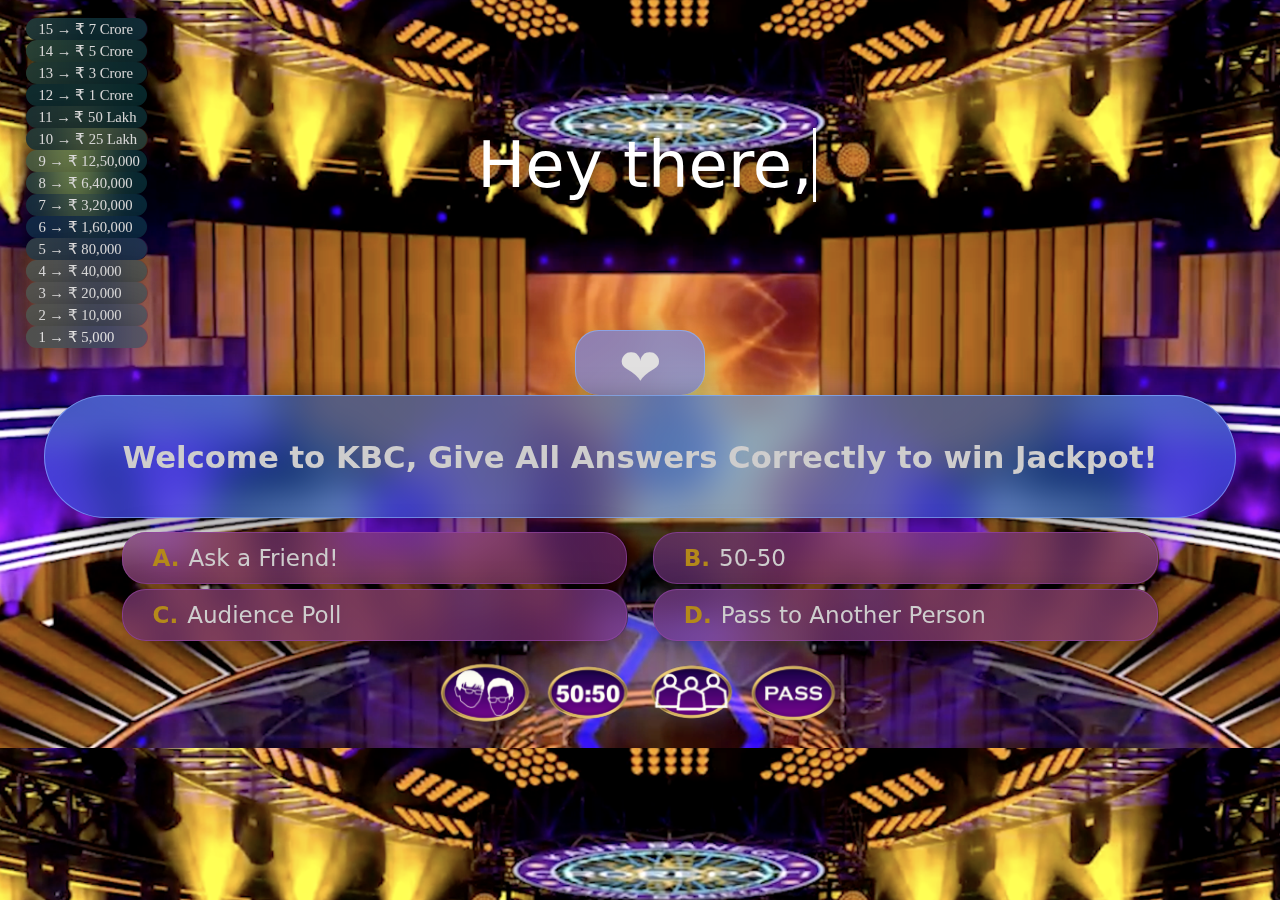
<file: index.html>
<!DOCTYPE html>
<html lang="en">

<head>
  <meta charset="UTF-8">
  <meta http-equiv="X-UA-Compatible" content="IE=edge">
  <meta name="viewport" content="width=device-width, initial-scale=1.0">

  <title>Kaun Banega Crorepati</title>

  <link rel="icon" href="logo.webp" type="image/x-icon">
  <link rel="stylesheet" href="style.css">
</head>

<body>
  <!-- Title Container -->
  <div class="title" id="main">

    <!-- Questions Checkpoint Container -->
    <div class="checkpoints colors">
      <p id="q15" class="glass-checkpoint15 colors">15 &#8594 &#8377; 7 Crore</p>
      <p id="q14" class="glass-checkpoint14 colors">14 &#8594 &#8377; 5 Crore</p>
      <p id="q13" class="glass-checkpoint13 colors">13 &#8594 &#8377; 3 Crore</p>
      <p id="q12" class="glass-checkpoint12 colors">12 &#8594 &#8377; 1 Crore</p>
      <p id="q11" class="glass-checkpoint11 colors">11 &#8594 &#8377; 50 Lakh</p>
      <p id="q10" class="glass-checkpoint10 colors">10 &#8594 &#8377; 25 Lakh</p>
      <p id="q9" class="glass-checkpoint9 colors">9 &#8594 &#8377; 12,50,000</p>
      <p id="q8" class="glass-checkpoint8 colors">8 &#8594 &#8377; 6,40,000</p>
      <p id="q7" class="glass-checkpoint7 colors">7 &#8594 &#8377; 3,20,000</p>
      <p id="q6" class="glass-checkpoint6 colors">6 &#8594 &#8377; 1,60,000</p>
      <p id="q5" class="glass-checkpoint5 colors">5 &#8594 &#8377; 80,000</p>
      <p id="q4" class="glass-checkpoint4 colors">4 &#8594 &#8377; 40,000</p>
      <p id="q3" class="glass-checkpoint3 colors">3 &#8594 &#8377; 20,000</p>
      <p id="q2" class="glass-checkpoint2 colors">2 &#8594 &#8377; 10,000</p>
      <p id="q1" class="glass-checkpoint1 colors">1 &#8594 &#8377; 5,000</p>
    </div>

    <!-- Typing Animation -->
    <div class="typing">
      <div class="wrapper center">
        <div class="typing-demo-1">Hey there,</div>
        <div class="typing-demo-2">Welcome to KBC!</div>
        <div class="typing-demo-3">Good Luck :)</div>
      </div>
    </div>

  </div>

  <!-- Time Counter Container -->
  <div class="timerContainer center">
    <div class="timer colors glass-timer question-border half-circle center" id="time-counter">&#10084;</div>
  </div>

  <!-- Question Container -->
  <div class="question-block center">

    <div id="question" class="glass-question question-border colors center">
      <b id="write-question" class="colors">Welcome to KBC, Give All Answers Correctly to win Jackpot!</b>
    </div>
  </div>

  <!-- Options Container -->
  <div id="option-block1">

    <div class="options glass-option1 option1-border colors" id="option1">
      <b id="a">A. </b>
      <p class="write-options colors" id="write-option1">Ask a Friend!</p>
    </div>

    <div class="options colors option2-border glass-option2" id="option2">
      <b id="a">B. </b>
      <p class="write-options colors" id="write-option2">50-50</p>
    </div>
  </div>

  <div id="option-block2">

    <div class="options colors option3-border glass-option3" id="option3">
      <b id="a">C. </b>
      <p class="write-options colors" id="write-option3">Audience Poll</p>
    </div>

    <div class="options colors option4-border glass-option4" id="option4">
      <b id="a">D. </b>
      <p class="write-options colors" id="write-option4">Pass to Another Person</p>
    </div>
  </div>

  <!-- Lifeline Container -->
  <div class="lifeline-block center">
    <div id="askAFriend">
      <img id="lifeline1" src="Ask a Friend.png">
    </div>

    <div id="q50-50">
      <img id="lifeline2" src="50-50.png">
    </div>

    <div id="audiencePoll">
      <img id="lifeline3" src="Audience Poll.png">
    </div>

    <div id="pass">
      <img id="lifeline4" src="Pass.png">
    </div>
  </div>

  <script src="script.js"></script>
</body>

</html>
</file>
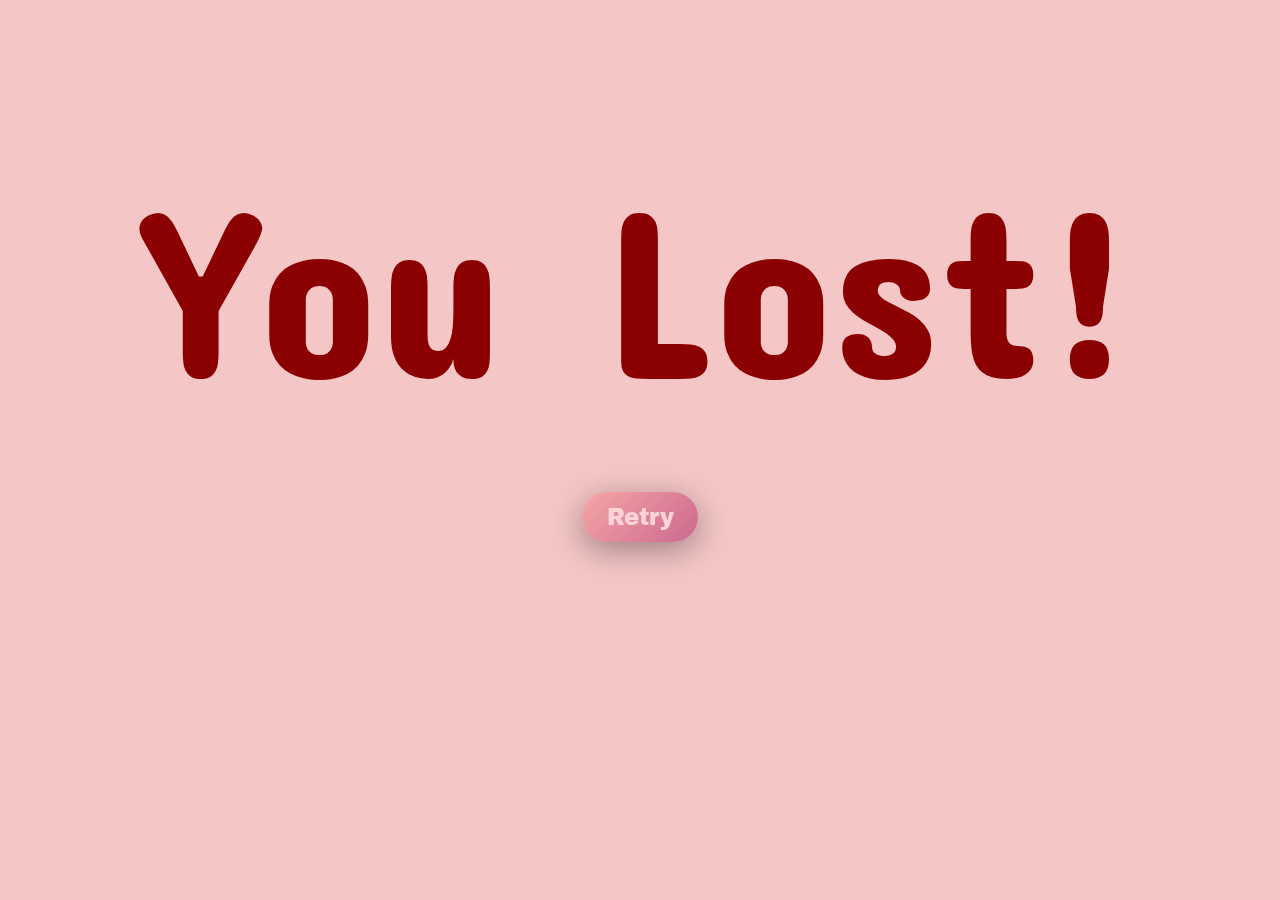
<file: retryIndex.html>
<!DOCTYPE html>
<html lang="en">
<head>
    <meta charset="UTF-8">
    <meta http-equiv="X-UA-Compatible" content="IE=edge">
    <meta name="viewport" content="width=device-width, initial-scale=1.0">
    <title>Kaun Banega Crorepati</title>
    <link rel="icon" href="logo.webp" type="image/x-icon">
    <link rel="stylesheet" href="retryStyle.css">
</head>
<body>
    <span class="insideText center">You Lost!</span>
    <div class="buttons center">
        <div class="glassEffect btn center" id="retry">Retry</div>
    </div>

    <script src="retryScript.js"></script>
</body>
</html>
</file>
<file: style.css>
/* Importing Fonts */
@import url('https://fonts.googleapis.com/css2?family=Anton&display=swap');

:root{
    --first: block;
    --second: none;
    --third: none;

    --size: 21vw;
    --steps: 17;
    --question: rgba(39, 104, 224, 0.508);
    --timer: rgba(110, 123, 221, 0.719);
    --option1: rgba(142, 60, 160, 0.488);
    --option2: rgba(142, 60, 160, 0.488);
    --option3: rgba(142, 60, 160, 0.488);
    --option4: rgba(142, 60, 160, 0.488);
    --checkpoint1: rgba(18, 101, 107, 0.393);
    --checkpoint2: rgba(18, 101, 107, 0.393);
    --checkpoint3: rgba(18, 101, 107, 0.393);
    --checkpoint4: rgba(18, 101, 107, 0.393);
    --checkpoint5: rgba(18, 101, 107, 0.393);
    --checkpoint6: rgba(18, 101, 107, 0.393);
    --checkpoint7: rgba(18, 101, 107, 0.393);
    --checkpoint8: rgba(18, 101, 107, 0.393);
    --checkpoint9: rgba(18, 101, 107, 0.393);
    --checkpoint10: rgba(18, 101, 107, 0.393);
    --checkpoint11: rgba(18, 101, 107, 0.393);
    --checkpoint12: rgba(18, 101, 107, 0.393);
    --checkpoint13: rgba(18, 101, 107, 0.393);
    --checkpoint14: rgba(18, 101, 107, 0.393);
    --checkpoint15: rgba(18, 101, 107, 0.393);
    
    --option1-border: rgba(147, 69, 165, 0.667);
    --option2-border: rgba(147, 69, 165, 0.667);
    --option3-border: rgba(147, 69, 165, 0.667);
    --option4-border: rgba(147, 69, 165, 0.667);
}
/* 4166 4451 0498 3746 */
.question-border {
    border: 1px solid rgba(139, 180, 255, 0.656);
}
.option1-border {
    border: 1px solid var(--option1-border);
}
.option2-border {
    border: 1px solid var(--option2-border);
}
.option3-border {
    border: 1px solid var(--option3-border);
}
.option4-border {
    border: 1px solid var(--option4-border);
}

/* Different Animations */
@keyframes typing-forward {
    from {
        width: 0;
    }
    to {
        width: var(--size);
    }
    /* animation: name duration timing-function delay iteration-count direction fill-mode; */
}
@keyframes typing-backward {
    from {
        width: var(--size);
    }
    to {
        width: 0;
    }
    /* animation: name duration timing-function delay iteration-count direction fill-mode; */
}
@keyframes blink {
    50% {
        border-color: transparent;
    }
}

/* Setting Global Style */
* {
    margin: 0;
    padding: 0;
}
body {
    background-image: url('background.png');
    background-size: cover;
}

/* Setting Font & Background Color */
.colors {
    color: rgb(206, 205, 205);
}

/* Center Elements */
.center {
    display: flex;
    justify-content: center;
    align-items: center;
}

/* Title Container */
.title {
    display: flex;
    align-items: center;
}

/* Question Status/Checkpoints */
.checkpoints {
    font-size: 1.145vw;
    position: relative;
    top: 2vh;
    width: 9.5vw;
    margin: 0 2vw;
}

#q1, #q2, #q3, #q4, #q5, #q6, #q7, #q8, #q9, #q10, #q11, #q12, #q13, #q14, #q15 {
  padding: 2px 0;
  padding-left: 1vw;
}

/* Styling Typing Texts */
.typing-demo-1 {
    display: var(--first);
    white-space: nowrap;
    overflow: hidden;
    border-right: 3px solid;
    animation: typing-forward 0.8s steps(var(--steps)) 1, typing-backward 0.8s 1.8s steps(var(--steps)) 1, blink .5s step-end infinite alternate;
}
.typing-demo-2 {
    display: var(--second);
    white-space: nowrap;
    overflow: hidden;
    border-right: 3px solid;
    animation: typing-forward 1.3s steps(var(--steps)) 1, typing-backward 1.3s 2.3s steps(var(--steps)) 1, blink .5s step-end infinite alternate;
}
.typing-demo-3 {
    display: var(--third);
    white-space: nowrap;
    overflow: hidden;
    border-right: 3px solid;
    animation: typing-forward 1s steps(var(--steps)) 1, typing-backward 1s 2s steps(var(--steps)) 1, blink .5s step-end infinite alternate;
}
.wrapper {
    font-size: 5vw;
    color: white;
    font-family: system-ui, -apple-system, BlinkMacSystemFont, 'Segoe UI', Roboto, Oxygen, Ubuntu, Cantarell, 'Open Sans', 'Helvetica Neue', sans-serif;
}
.typing {
    width: 74vw;
}

/* Question Timer Block */
.half-circle {
    width: 10vw;
    height: 5vw; /* as the half of the width */
    background-color: rgb(108, 27, 183);
    border-top-left-radius: 110px;  /* 100px of height + 10px of border */
    border-top-right-radius: 110px; /* 100px of height + 10px of border */
    
    border-bottom: 0;
}
.timer {
    font-size: 4vw;
    font-family: 'Anton', sans-serif;
}
.timer-container {
    width: 100vw;
}

/* Question & Option Block */
#question, .options {
    overflow:auto;
    font-family: system-ui, -apple-system, BlinkMacSystemFont, 'Segoe UI', Roboto, Oxygen, Ubuntu, Cantarell, 'Open Sans', 'Helvetica Neue', sans-serif;
}
#question {
    font-size: 2.4vw;
    width: 85vw;
    height: 6.6536vw;
    margin-bottom: 1vh;
    border-radius: 95px;
    padding: 2vh 4vw;
    text-align: center;
}
#option-block1, #option-block2 {
    display: flex;
    justify-content: center;
}
.options {
    width: 37vw;
    height: 3.9vw;
    margin: 0 1vw;
    margin-top: 5px;
    display: flex;
    align-items: center;
    padding-left: 30px;
    border-radius: 95px;
    font-size: 1.8vw;
}
.line {
    width: 5vw;
    border: 0.14vw solid rgb(181, 134, 17);
}

/* Options Heading */
#a, #b, #c, #d {
    margin-right: 0.7vw;
    color: rgb(180, 137, 26);
}

/* Lifeline Border */
#closed {
    cursor: not-allowed;
}
#option1:hover, #option2:hover, #option3:hover, #option4:hover, #option5:hover, #lifeline1:hover, #lifeline2:hover, #lifeline3:hover, #lifeline4:hover {
    cursor: pointer;
}

/* Glass Effect */
.glass-question {
  background: linear-gradient(
    135deg,
    var(--question),
    var(--question)
  );
  backdrop-filter: blur(21px);
  -webkit-backdrop-filter: blur(21px); /* If above line doesn't work */
  box-shadow: 0 8px 32px 0 rgba(0, 0, 0, 0.36);
  /* border: 1px solid rgba(255, 255, 255, 0.16); */
  border-radius: 24px;
  color: rgb(225, 224, 224);
}
.glass-timer {
  background: linear-gradient(
    135deg,
    var(--timer),
    var(--timer)
  );
  backdrop-filter: blur(21px);
  -webkit-backdrop-filter: blur(21px); /* If above line doesn't work */
  box-shadow: 0 8px 32px 0 rgba(0, 0, 0, 0.36);
  /* border: 1px solid rgba(255, 255, 255, 0.16); */
  border-radius: 24px;
  color: rgb(225, 224, 224);
}
.glass-option1 {
    background: linear-gradient(
      135deg,
      var(--option1),
      var(--option1)
    );
    backdrop-filter: blur(21px);
    -webkit-backdrop-filter: blur(21px); /* If above line doesn't work */
    box-shadow: 0 8px 32px 0 rgba(0, 0, 0, 0.36);
    /* border: 1px solid rgba(255, 255, 255, 0.16); */
    border-radius: 24px;
    color: rgb(225, 224, 224);
}
.glass-option2 {
    background: linear-gradient(
      135deg,
      var(--option2),
      var(--option2)
    );
    backdrop-filter: blur(21px);
    -webkit-backdrop-filter: blur(21px); /* If above line doesn't work */
    box-shadow: 0 8px 32px 0 rgba(0, 0, 0, 0.36);
    /* border: 1px solid rgba(255, 255, 255, 0.16); */
    border-radius: 24px;
    color: rgb(225, 224, 224);
}
.glass-option3 {
    background: linear-gradient(
      135deg,
      var(--option3),
      var(--option3)
    );
    backdrop-filter: blur(21px);
    -webkit-backdrop-filter: blur(21px); /* If above line doesn't work */
    box-shadow: 0 8px 32px 0 rgba(0, 0, 0, 0.36);
    /* border: 1px solid rgba(255, 255, 255, 0.16); */
    border-radius: 24px;
    color: rgb(225, 224, 224);
}
.glass-option4 {
    background: linear-gradient(
      135deg,
      var(--option4),
      var(--option4)
    );
    backdrop-filter: blur(21px);
    -webkit-backdrop-filter: blur(21px); /* If above line doesn't work */
    box-shadow: 0 8px 32px 0 rgba(0, 0, 0, 0.36);
    /* border: 1px solid rgba(255, 255, 255, 0.16); */
    border-radius: 24px;
    color: rgb(225, 224, 224);
}
.glass-checkpoint1 {
    background: linear-gradient(
      135deg,
      var(--checkpoint1),
      var(--checkpoint1)
    );
    backdrop-filter: blur(21px);
    -webkit-backdrop-filter: blur(21px); /* If above line doesn't work */
    box-shadow: 0 8px 32px 0 rgba(0, 0, 0, 0.36);
    /* border: 1px solid rgba(255, 255, 255, 0.16); */
    border-radius: 24px;
    color: rgb(225, 224, 224);
}
.glass-checkpoint2 {
    background: linear-gradient(
      135deg,
      var(--checkpoint2),
      var(--checkpoint2)
    );
    backdrop-filter: blur(21px);
    -webkit-backdrop-filter: blur(21px); /* If above line doesn't work */
    box-shadow: 0 8px 32px 0 rgba(0, 0, 0, 0.36);
    /* border: 1px solid rgba(255, 255, 255, 0.16); */
    border-radius: 24px;
    color: rgb(225, 224, 224);
}
.glass-checkpoint3 {
    background: linear-gradient(
      135deg,
      var(--checkpoint3),
      var(--checkpoint3)
    );
    backdrop-filter: blur(21px);
    -webkit-backdrop-filter: blur(21px); /* If above line doesn't work */
    box-shadow: 0 8px 32px 0 rgba(0, 0, 0, 0.36);
    /* border: 1px solid rgba(255, 255, 255, 0.16); */
    border-radius: 24px;
    color: rgb(225, 224, 224);
}
.glass-checkpoint4 {
    background: linear-gradient(
      135deg,
      var(--checkpoint4),
      var(--checkpoint4)
    );
    backdrop-filter: blur(21px);
    -webkit-backdrop-filter: blur(21px); /* If above line doesn't work */
    box-shadow: 0 8px 32px 0 rgba(0, 0, 0, 0.36);
    /* border: 1px solid rgba(255, 255, 255, 0.16); */
    border-radius: 24px;
    color: rgb(225, 224, 224);
}
.glass-checkpoint5 {
    background: linear-gradient(
      135deg,
      var(--checkpoint5),
      var(--checkpoint5)
    );
    backdrop-filter: blur(21px);
    -webkit-backdrop-filter: blur(21px); /* If above line doesn't work */
    box-shadow: 0 8px 32px 0 rgba(0, 0, 0, 0.36);
    /* border: 1px solid rgba(255, 255, 255, 0.16); */
    border-radius: 24px;
    color: rgb(225, 224, 224);
}
.glass-checkpoint6 {
    background: linear-gradient(
      135deg,
      var(--checkpoint6),
      var(--checkpoint6)
    );
    backdrop-filter: blur(21px);
    -webkit-backdrop-filter: blur(21px); /* If above line doesn't work */
    box-shadow: 0 8px 32px 0 rgba(0, 0, 0, 0.36);
    /* border: 1px solid rgba(255, 255, 255, 0.16); */
    border-radius: 24px;
    color: rgb(225, 224, 224);
}
.glass-checkpoint7 {
    background: linear-gradient(
      135deg,
      var(--checkpoint7),
      var(--checkpoint7)
    );
    backdrop-filter: blur(21px);
    -webkit-backdrop-filter: blur(21px); /* If above line doesn't work */
    box-shadow: 0 8px 32px 0 rgba(0, 0, 0, 0.36);
    /* border: 1px solid rgba(255, 255, 255, 0.16); */
    border-radius: 24px;
    color: rgb(225, 224, 224);
}
.glass-checkpoint8 {
    background: linear-gradient(
      135deg,
      var(--checkpoint8),
      var(--checkpoint8)
    );
    backdrop-filter: blur(21px);
    -webkit-backdrop-filter: blur(21px); /* If above line doesn't work */
    box-shadow: 0 8px 32px 0 rgba(0, 0, 0, 0.36);
    /* border: 1px solid rgba(255, 255, 255, 0.16); */
    border-radius: 24px;
    color: rgb(225, 224, 224);
}
.glass-checkpoint9 {
    background: linear-gradient(
      135deg,
      var(--checkpoint9),
      var(--checkpoint9)
    );
    backdrop-filter: blur(21px);
    -webkit-backdrop-filter: blur(21px); /* If above line doesn't work */
    box-shadow: 0 8px 32px 0 rgba(0, 0, 0, 0.36);
    /* border: 1px solid rgba(255, 255, 255, 0.16); */
    border-radius: 24px;
    color: rgb(225, 224, 224);
}
.glass-checkpoint10 {
    background: linear-gradient(
      135deg,
      var(--checkpoint10),
      var(--checkpoint10)
    );
    backdrop-filter: blur(21px);
    -webkit-backdrop-filter: blur(21px); /* If above line doesn't work */
    box-shadow: 0 8px 32px 0 rgba(0, 0, 0, 0.36);
    /* border: 1px solid rgba(255, 255, 255, 0.16); */
    border-radius: 24px;
    color: rgb(225, 224, 224);
}
.glass-checkpoint11 {
    background: linear-gradient(
      135deg,
      var(--checkpoint11),
      var(--checkpoint11)
    );
    backdrop-filter: blur(21px);
    -webkit-backdrop-filter: blur(21px); /* If above line doesn't work */
    box-shadow: 0 8px 32px 0 rgba(0, 0, 0, 0.36);
    /* border: 1px solid rgba(255, 255, 255, 0.16); */
    border-radius: 24px;
    color: rgb(225, 224, 224);
}
.glass-checkpoint12 {
    background: linear-gradient(
      135deg,
      var(--checkpoint12),
      var(--checkpoint12)
    );
    backdrop-filter: blur(21px);
    -webkit-backdrop-filter: blur(21px); /* If above line doesn't work */
    box-shadow: 0 8px 32px 0 rgba(0, 0, 0, 0.36);
    /* border: 1px solid rgba(255, 255, 255, 0.16); */
    border-radius: 24px;
    color: rgb(225, 224, 224);
}
.glass-checkpoint13 {
    background: linear-gradient(
      135deg,
      var(--checkpoint13),
      var(--checkpoint13)
    );
    backdrop-filter: blur(21px);
    -webkit-backdrop-filter: blur(21px); /* If above line doesn't work */
    box-shadow: 0 8px 32px 0 rgba(0, 0, 0, 0.36);
    /* border: 1px solid rgba(255, 255, 255, 0.16); */
    border-radius: 24px;
    color: rgb(225, 224, 224);
}
.glass-checkpoint14 {
    background: linear-gradient(
      135deg,
      var(--checkpoint14),
      var(--checkpoint14)
    );
    backdrop-filter: blur(21px);
    -webkit-backdrop-filter: blur(21px); /* If above line doesn't work */
    box-shadow: 0 8px 32px 0 rgba(0, 0, 0, 0.36);
    /* border: 1px solid rgba(255, 255, 255, 0.16); */
    border-radius: 24px;
    color: rgb(225, 224, 224);
}
.glass-checkpoint15 {
    background: linear-gradient(
      135deg,
      var(--checkpoint15),
      var(--checkpoint15)
    );
    backdrop-filter: blur(21px);
    -webkit-backdrop-filter: blur(21px); /* If above line doesn't work */
    box-shadow: 0 8px 32px 0 rgba(0, 0, 0, 0.36);
    /* border: 1px solid rgba(255, 255, 255, 0.16); */
    border-radius: 24px;
    color: rgb(225, 224, 224);
    /* color: rgba(9, 59, 19, 0.453); */
}

img {
    height: 8.02vw;
}

/* seagreen -> rgba(18, 101, 107, 0.393)
purple -> rgba(91, 18, 107, 0.488)
lightpurple -> rgba(91, 18, 107, 0.21)
darkgreen -> rgba(7, 74, 22, 0.453)
darkred -> rgba(74, 7, 7, 0.453)
neutral -> rgba(255, 255, 255, 0.1) */
</file>
<file: retryStyle.css>
@import url('https://fonts.googleapis.com/css2?family=Rubik+Glitch&display=swap');
@import url('https://fonts.googleapis.com/css2?family=Concert+One&display=swap');
@import url('https://fonts.googleapis.com/css2?family=Archivo+Black&display=swap');

* {
    margin: 0;
    padding: 0;
}

body {
    background-color: rgb(245, 198, 198);
}

@keyframes clicked {
    from {
        height: 3.5vw;
        width: 8.6vw;
        font-size: 1.4vw;
    }
    to {
        width: 9vw;
        height: 3.9vw;
        font-size: 1.8vw;
    }
    
}

.center {
    display: flex;
    justify-content: center;
    align-items: center;
}
.insideText {
    font-family: 'Concert One', cursive;
    font-size: 19vw;
    color: darkred;
    margin-top: 11vw;
}

.glassEffect {
    background: linear-gradient(
      135deg,
      rgba(246, 154, 154, 0.719),
      rgba(188, 67, 119, 0.719)
    );
    backdrop-filter: blur(21px);
    -webkit-backdrop-filter: blur(21px); /* If above line doesn't work */
    box-shadow: 0 8px 32px 0 rgba(0, 0, 0, 0.36);
    /* border: 1px solid rgba(255, 255, 255, 0.16); */
    border-radius: 24px;
    color: rgb(225, 224, 224);
  }

  .btn {
    width: 9vw;
    height: 3.9vw;
    display: flex;
    align-items: center;
    border-radius: 95px;
    font-size: 1.8vw;
    font-family: 'Archivo Black', sans-serif;
    color: rgb(255, 212, 212);
  }

.buttons {
    margin: 5vw;
    height: 4vw;
}

.btn:hover {
    cursor: pointer;
}

.btn:active {
    
    animation: clicked 0.8s linear 1;
    /* animation: name duration timing-function delay iteration-count direction fill-mode; */
}
</file>
